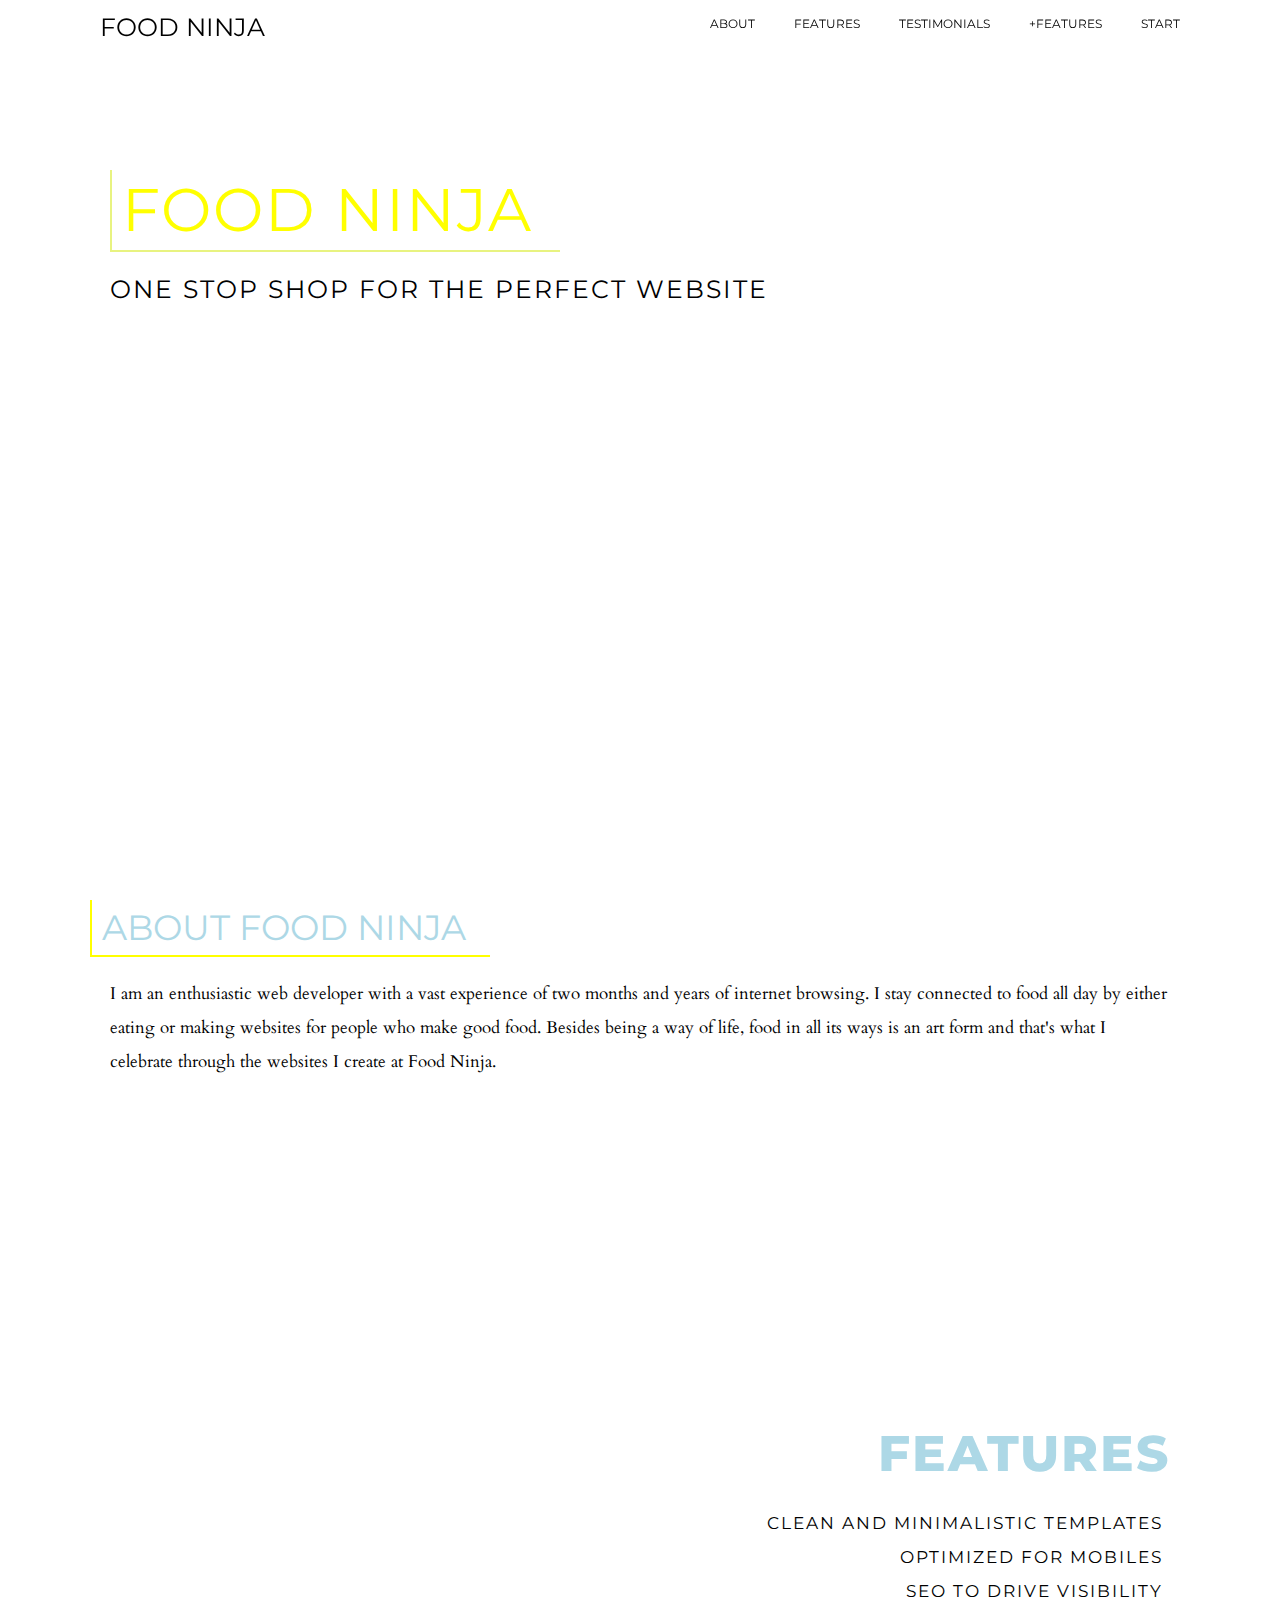
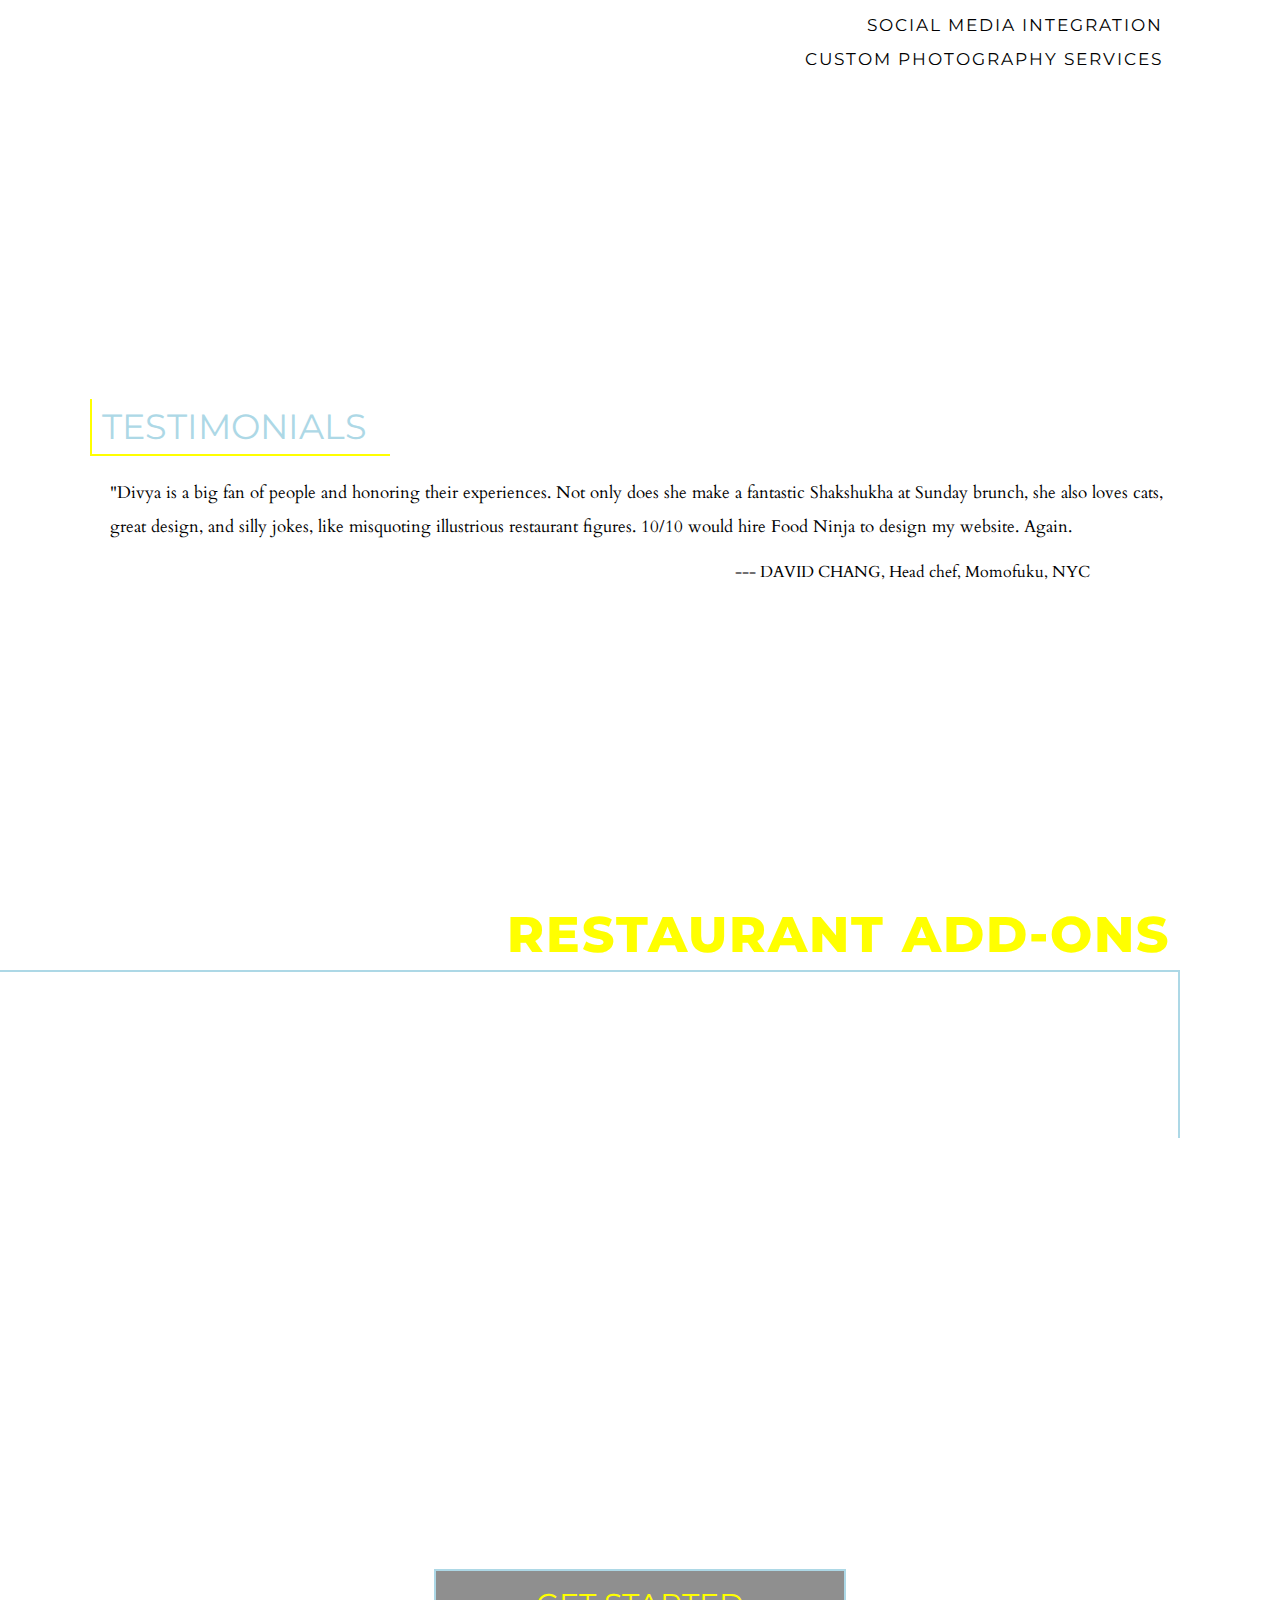
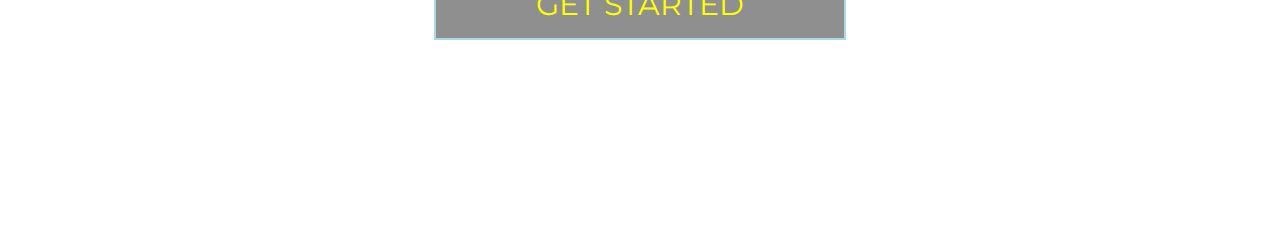
<file: index.html>
<!DOCTYPE html>
<html>
<head>
	<title>Food Ninja</title>
	<link href='https://fonts.googleapis.com/css?family=Montserrat|Cardo' rel='stylesheet' type='text/css'>
	<link href="https://fonts.googleapis.com/css?family=Open+Sans:400,400i" rel="stylesheet">
	<link href='css/reset.css' rel='stylesheet' type='text/css'>
	<link href='css/style.css' rel='stylesheet' type='text/css'>
</head>
<body>
	<header class="main_h">
	    <div class="row">
	        <a class="logo" href="#">FOOD NINJA</a>

	        <div class="mobile-toggle">
	            <span></span>
	            <span></span>
	            <span></span>
	        </div>  <!-- / div mobile-toggle -->

	        <nav>
	            <ul>
	                <li><a href=".sec01">ABOUT</a></li>
	                <li><a href=".sec02">FEATURES</a></li>
	                <li><a href=".sec03">TESTIMONIALS</a></li>
	                <li><a href=".sec04">+FEATURES</a></li>
	                <li><a href=".sec05">START</a></li>
	            </ul>
	        </nav>  <!-- / nav -->
	    </div> <!-- / div row -->
	</header> <!-- / header -->

	<div class="hero">
	    <h1>FOOD NINJA</h1>
	    <span>ONE STOP SHOP FOR THE PERFECT WEBSITE</span>
	</div> <!-- / div hero -->

	<div class="row content sec01">
 		<div class="about">
		    <h1>ABOUT FOOD NINJA</h1>
		    <p>I am an enthusiastic web developer with a vast experience of two months and years of internet browsing. I stay connected to food all day by either eating or making websites for people who make good food. Besides being a way of life, food in all its ways is an art form and that's what I celebrate through the websites I create at Food Ninja.</p> 
		</div>
	</div> <!-- / div row -->

	<div class="features sec02">
	    	<h1>FEATURES</h1>
	    	<div>
		    	<p>
		    		CLEAN AND MINIMALISTIC TEMPLATES<br>
		    		OPTIMIZED FOR MOBILES<br>
		    		SEO TO DRIVE VISIBILITY<br>
		    		SOCIAL MEDIA INTEGRATION<br>
		    		CUSTOM PHOTOGRAPHY SERVICES	<br>	
		    	</p>
	    	</div>
	</div> 

	<div class="row content sec03">
		<div class="testimonials">
		    <h1>TESTIMONIALS</h1>
		    <p>"Divya is a big fan of people and honoring their experiences. Not only does she make a fantastic Shakshukha at Sunday brunch, she also loves cats, great design, and silly jokes, like misquoting illustrious restaurant figures. 10/10 would hire Food Ninja to design my website. Again.</p>
		    <div class="david-chang">--- DAVID CHANG, Head chef, Momofuku, NYC</div>
		 </div>
	</div> 

	<div class="features sample sec04">
	    	<h1>RESTAURANT ADD-ONS</h1>
	    	<div>
		    	<p>
		    		MENU<br>
		    		RESERVATIONS<br>
		    		ONLINE ORDERING<br>
		    		NEWSLETTER<br>
		    	</p>
	    	</div>
	</div> 

	<div class="row content sec05">
		<div class="start">
		    <a href="builder.html" class="btn">GET STARTED</a>
		 </div>
	</div> 

	<script type="text/javascript" src="https://code.jquery.com/jquery-1.9.1.js"></script>
	<script type="text/javascript" src="scripts/script.js"></script>

</body>
</html>
</file>
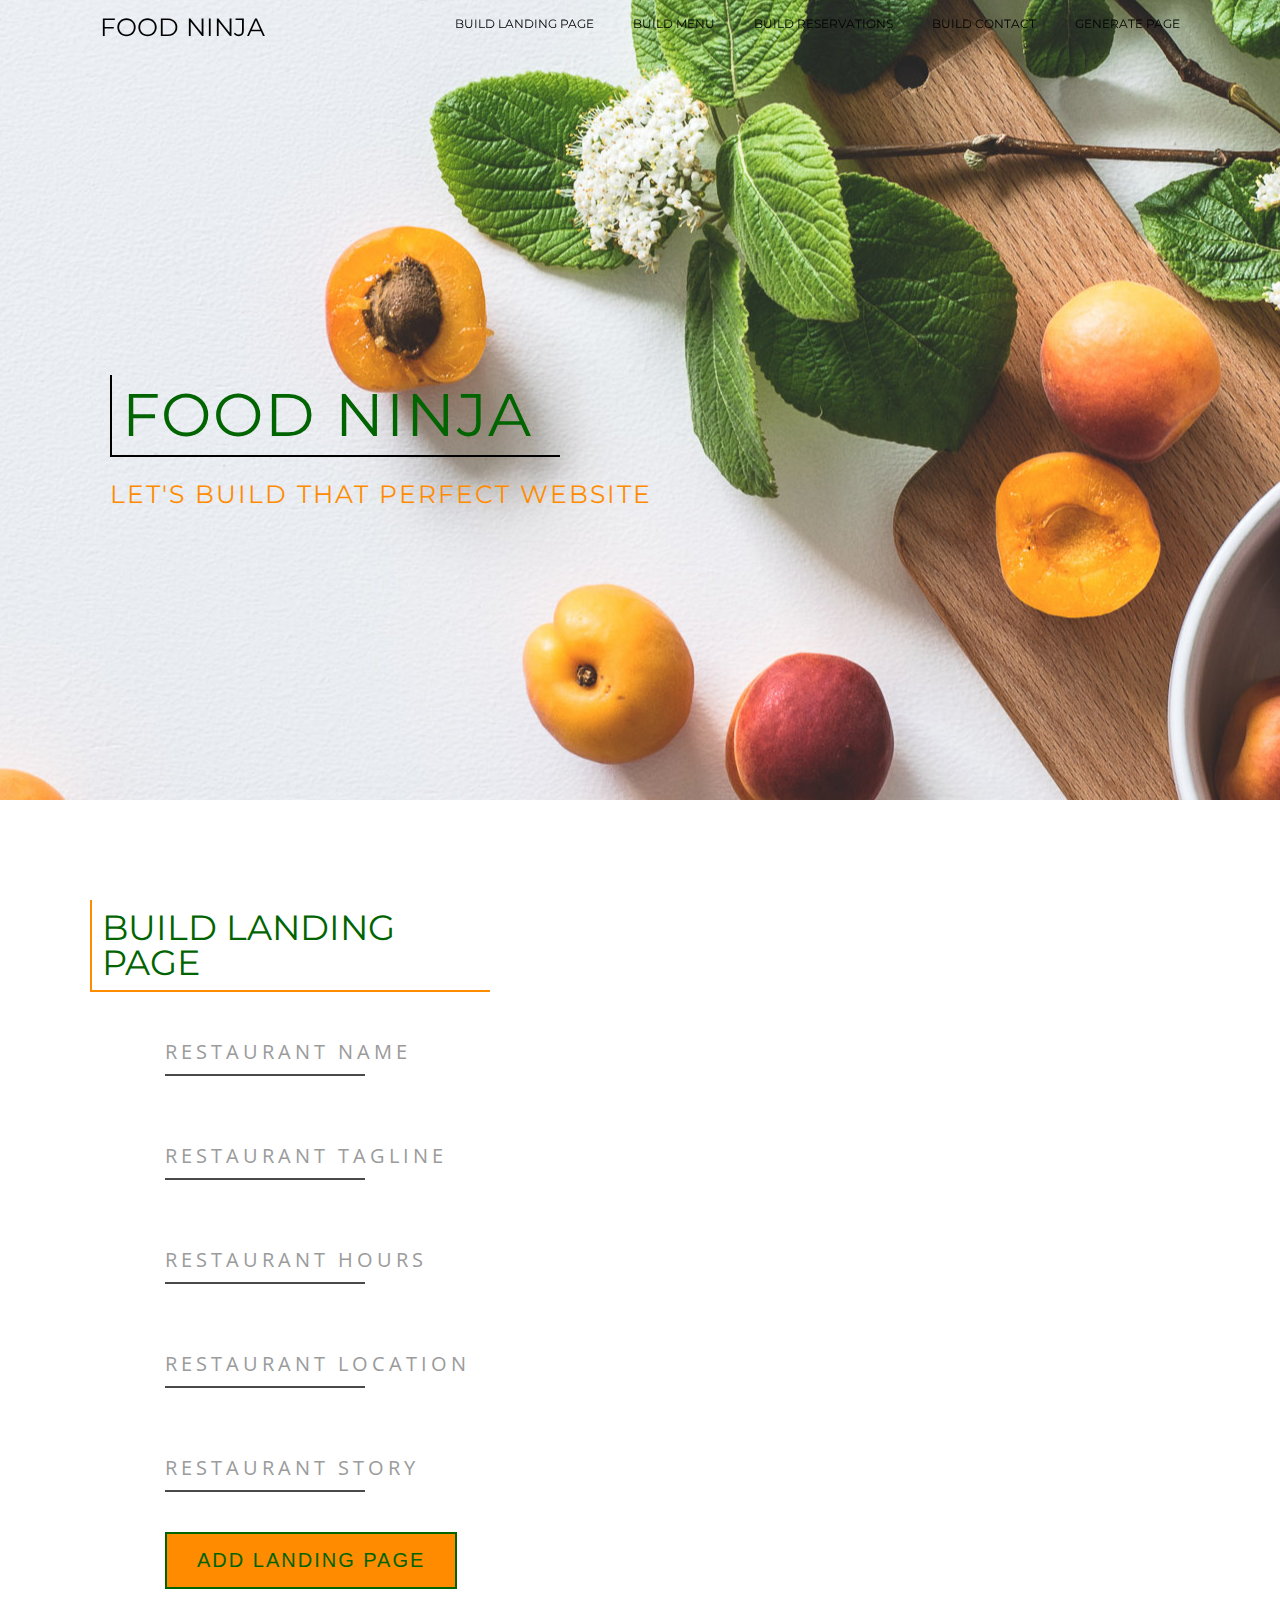
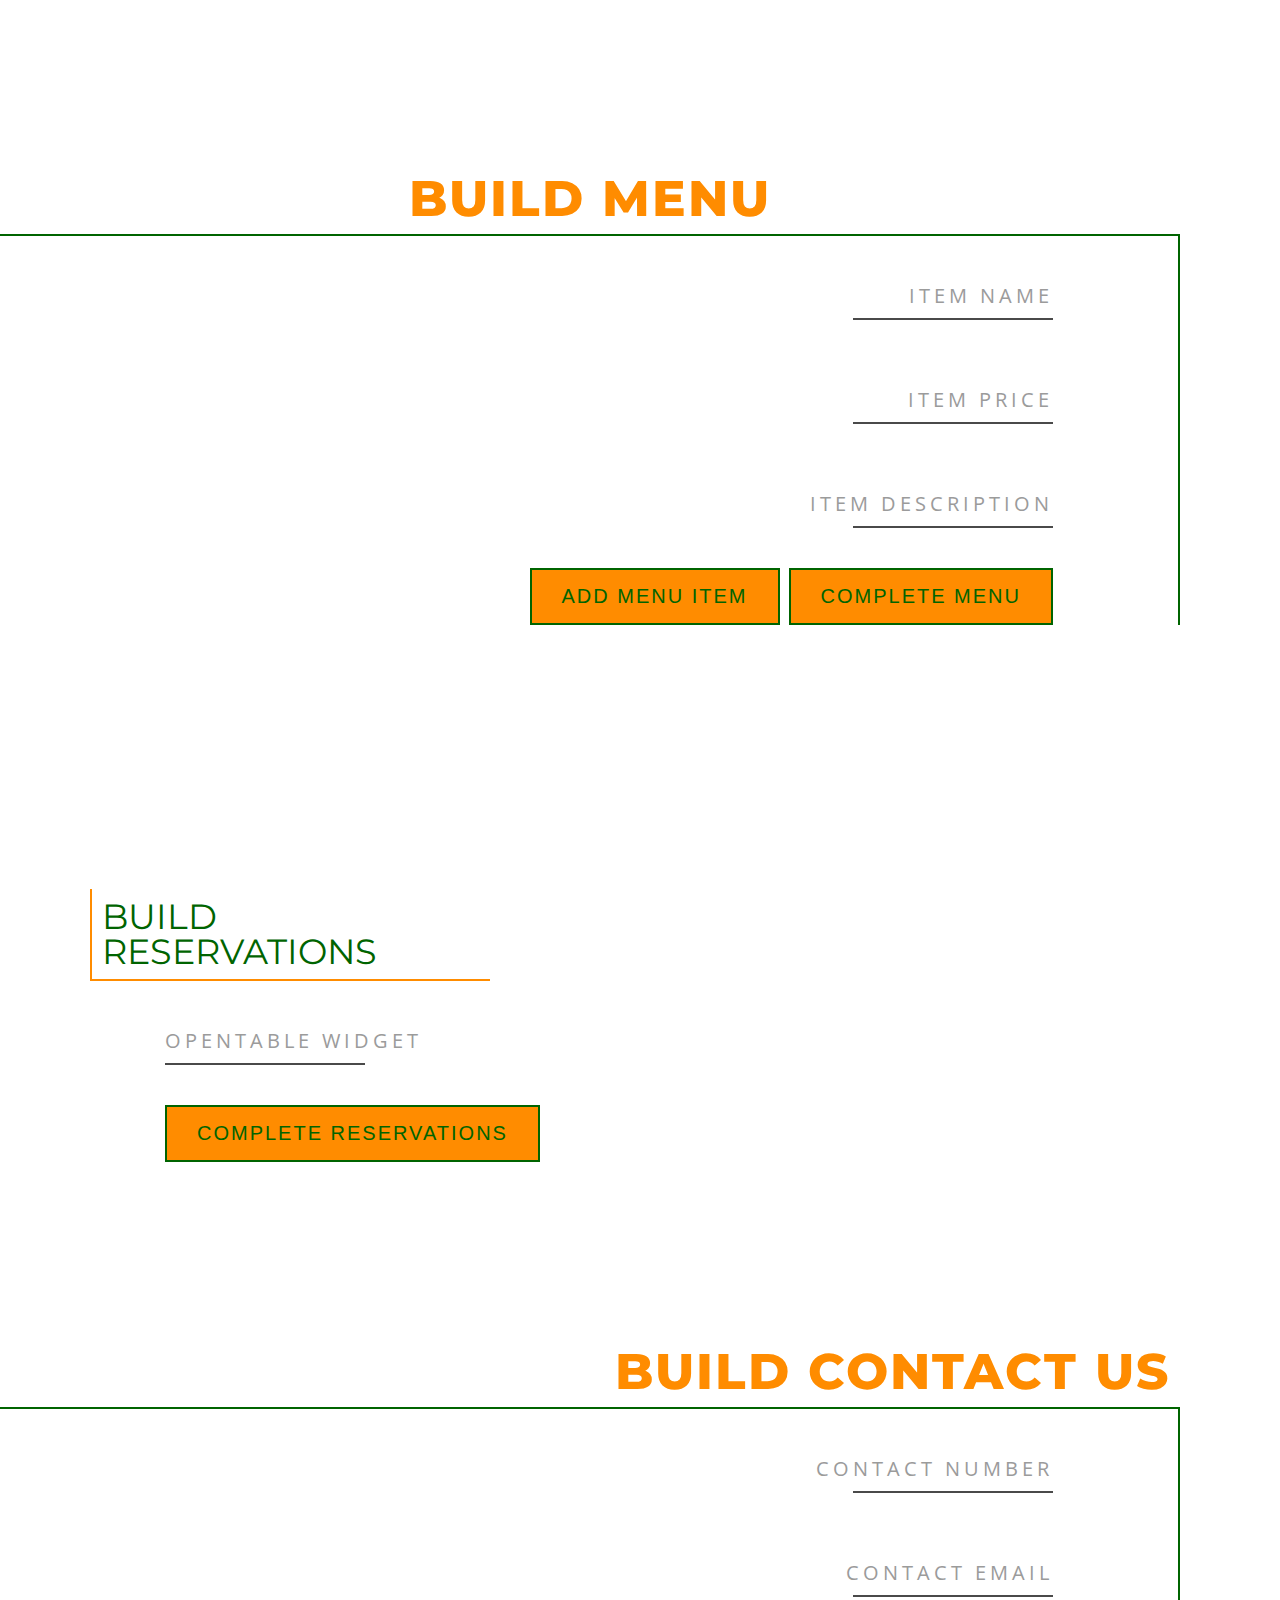
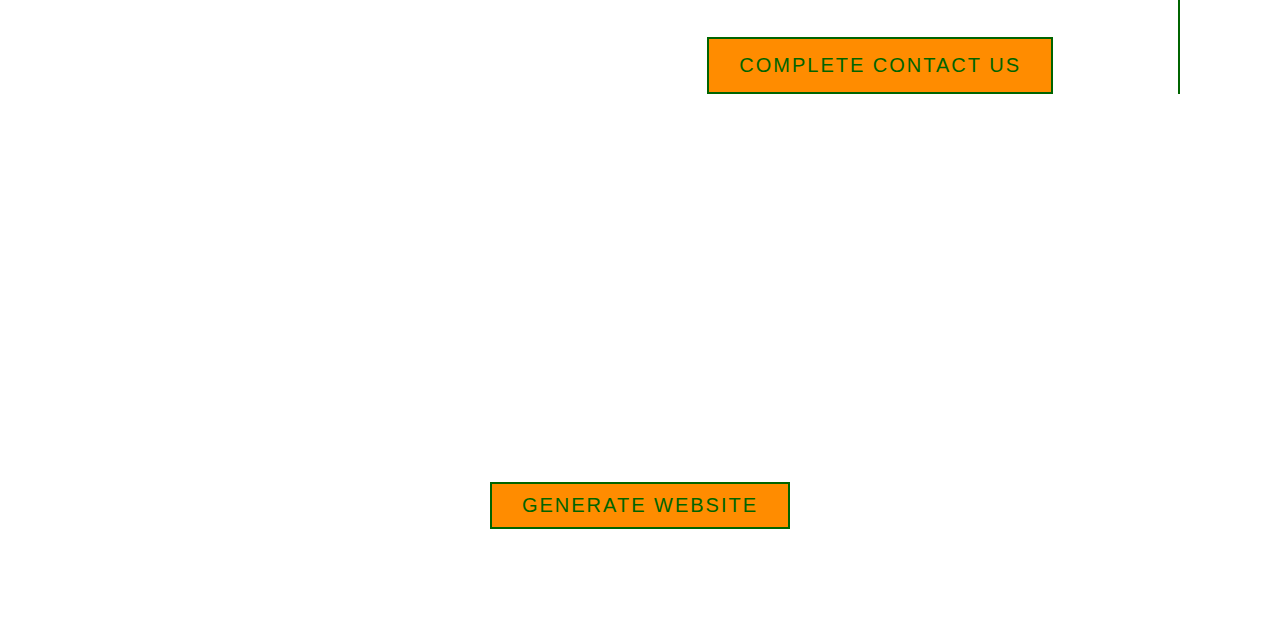
<file: builder.html>
<!DOCTYPE html>
<html>
<head>
	<title>Food Ninja Build</title>
	<link href='https://fonts.googleapis.com/css?family=Montserrat|Cardo' rel='stylesheet' type='text/css'>
	<link href="https://fonts.googleapis.com/css?family=Open+Sans:400,400i" rel="stylesheet">
	<link href='css/reset.css' rel='stylesheet' type='text/css'>
	<link href='css/style.css' rel='stylesheet' type='text/css'>
	<link href='css/form.css' rel='stylesheet' type='text/css'>
	<link href='css/menu.css' rel='stylesheet' type='text/css'>
</head>
<body>
	<header class="main_h">
	    <div class="row">
	        <a class="logo" href="#">FOOD NINJA</a>
	        <div class="mobile-toggle">
	            <span></span>
	            <span></span>
	            <span></span>
	        </div>  <!-- / div mobile-toggle -->

	        <nav>
	            <ul>
	                <li><a href=".sec01">BUILD LANDING PAGE</a></li>
	                <li><a href=".sec02">BUILD MENU</a></li>
	                <li><a href=".sec03">BUILD RESERVATIONS</a></li>
	                <li><a href=".sec04">BUILD CONTACT</a></li>
	                <li><a href=".sec04">GENERATE PAGE</a></li>
	            </ul>
	        </nav>  <!-- / nav -->
	    </div> <!-- / div row -->
	</header> <!-- / header -->

	<div class="hero builder">
	    <h1>FOOD NINJA</h1>
	    <span>LET'S BUILD THAT PERFECT WEBSITE</span>
	</div> <!-- / div hero -->

	<div class="row content sec01">
 		<div class="about-builder">
 			<h1>BUILD LANDING PAGE</h1>
			<form id="lp-form">
				<label>
					<input id="name" type="text" required />
					<div  class="label-text">Restaurant name</div>
				</label>
				<label>
					<input id="tag" type="text" required />
					<div class="label-text">Restaurant tagline</div>
				</label>
				<label>
					<input id="hours" type="text" required />
					<div class="label-text">Restaurant hours</div>
				</label>
				<label>
					<input id="location" type="text" required />
					<div class="label-text">Restaurant location</div>
				</label>								
				<label>
					<input id="story" type="text" required />
					<div class="label-text">Restaurant story</div>
				</label>
				<input type="submit" value="Add landing page" id="lp-button">
			</form>
		</div>
	</div> <!-- / div row -->

	<div class="features menu sec02">
		<h1>BUILD MENU</h1>
		<div>
    		<form id="menu-form">
			<label>
				<input id="item-name" type="text" required />
				<div class="label-text">Item name</div>
			</label>
			<label>
				<input id="item-price" type="number" required />
				<div class="label-text">item price</div>
			</label>
			<label>
				<input id="item-desc" type="text" required />
				<div class="label-text">Item description</div>
			</label>
			<input type="button" value="Add menu item" id="menu-button">
			<input type="submit" value="Complete menu" id="c-menu-button">
		</form>
		</div>
	</div> 

	<div class="row content sec03">
 		<div class="sample-menu">
		    <h1>BUILD RESERVATIONS</h1>
		    <form id="resv-form">
				<label>
					<input id="opentable-widget" type="text" required />
					<div class="label-text">Opentable Widget</div>
				</label>
				<input type="submit" value="Complete reservations" id="resv-button">
			</form>
		</div>
	</div> <!-- / div row -->

	<div class="features contact-us sec04">
    	<h1>BUILD CONTACT US</h1>
		<div>
    		<form id="contact-us-form">
			<label>
				<input id="phone" type="tel" required />
				<div class="label-text">Contact number</div>
			</label>
			<label>
				<input id="email" type="email" required />
				<div class="label-text">Contact email</div>
			</label>
			<input type="submit" value="Complete Contact Us" id="contact-us-button">
		</form>
		</div>
	</div> 

	<div class="row content generate">
		<button type="button" class="generate-button">GENERATE WEBSITE</button>
	</div>

	<div id="new-html">
		<div class="restaurant-in-progress restaurant">
			<header class="main_h">
			    <div class="row">
			        <a class="logo dynamic-rname" href="#">RESTAURANT NAME</a>

			        <div class="mobile-toggle">
			            <span></span>
			            <span></span>
			            <span></span>
			        </div>  <!-- / div mobile-toggle -->

			        <nav>
			            <ul>
			                <li><a href=".sec01">OUR STORY</a></li>
			                <li><a href=".sec02">HOURS</a></li>
			                <li><a href=".sec03">MENU</a></li>
			                <li><a href=".sec04">LOCATION</a></li>
			                <li><a href=".sec05">RESERVATIONS</a></li>
			                <li><a href=".sec06">CONTACT US</a></li>
			            </ul>
			        </nav>  <!-- / nav -->
			    </div> <!-- / div row -->
			</header> <!-- / header -->

			<div class="hero">
			    <h1 class="dynamic-rname">RESTAURANT NAME</h1>
			    <span class="dynamic-rtag">RESTAURANT TAGLINE</span>
			</div> <!-- / div hero -->

			<div class="row content sec01">
			    <h1>OUR STORY</h1>
			    <p class="dynamic-story">RESTAURANT STORY</p> 
			</div>

			<div class="features story-image sec02">
				<h1>HOURS</h1>
				<div>
					<p class="dynamic-hours">RESTAURANT HOURS</p>
				</div>
			</div>

			<div class="row sec03">
				<div id="menu">
					<header class="menu-logo">
						<h2>Menu</h2>
					</header>

				    <div id="menu-body">
						<div class="col1">
							<div class="menu-row">
								<h3 class="">Wild Mushroom with Kale</h3>
								<p>$10.5</p>
							</div>
							<p class="desc">Mushroom / Veggie / White Sources</p>
						</div>
						
						<div class="col2">
							<div class="menu-row">
								<h3 class="">Wild Mushroom with Kale</h3>
								<p>$10.5</p>
							</div>
							<p class="desc">Mushroom / Veggie / White Sources</p>
						</div>

						<div class="col1">
							<div class="menu-row">
								<h3 class="">Lemon and Garlic Green Beans</h3>
								<p>$14.5</p>
							</div>
							<p class="desc">Lemon / Garlic / Beans</p>
						</div>

						<div class="col2">
							<div class="menu-row">
								<h3 class="">Lemon and Garlic Green Beans</h3>
								<p>$14.5</p>
							</div>
							<p class="desc">Lemon / Garlic / Beans</p>
						</div>
					</div> 
				</div>
			</div>

			<div class="features food-image sec04">
				<h1>LOCATION</h1>
				<div>
					<p class="dynamic-location">LOCATION HERE</p>
				</div>
			</div>

			<div class="row content sec05">
				<h1>RESERVATIONS</h1>
				<p class="dynamic-opentable">OPENTABLE WIDGET HERE<!-- <script type='text/javascript' src='https://www.opentable.com/widget/reservation/loader?rid=215323&type=standard&theme=wide&iframe=true&overlay=false&domain=com&lang=en-US'></script> --></p>
			</div>

			<div class="features sec06 contact-image">
			    <h1>CONTACT US</h1>
				<div>
					<p class="dynamic-phone">PHONE</p>
					<p class="dynamic-email">EMAIL</p>
				</div>
			</div> 

		</div>
	</div>

	<script type="text/javascript" src="https://code.jquery.com/jquery-1.9.1.js"></script>
	<script type="text/javascript" src="scripts/script.js"></script>

</body>
</html>
</file>
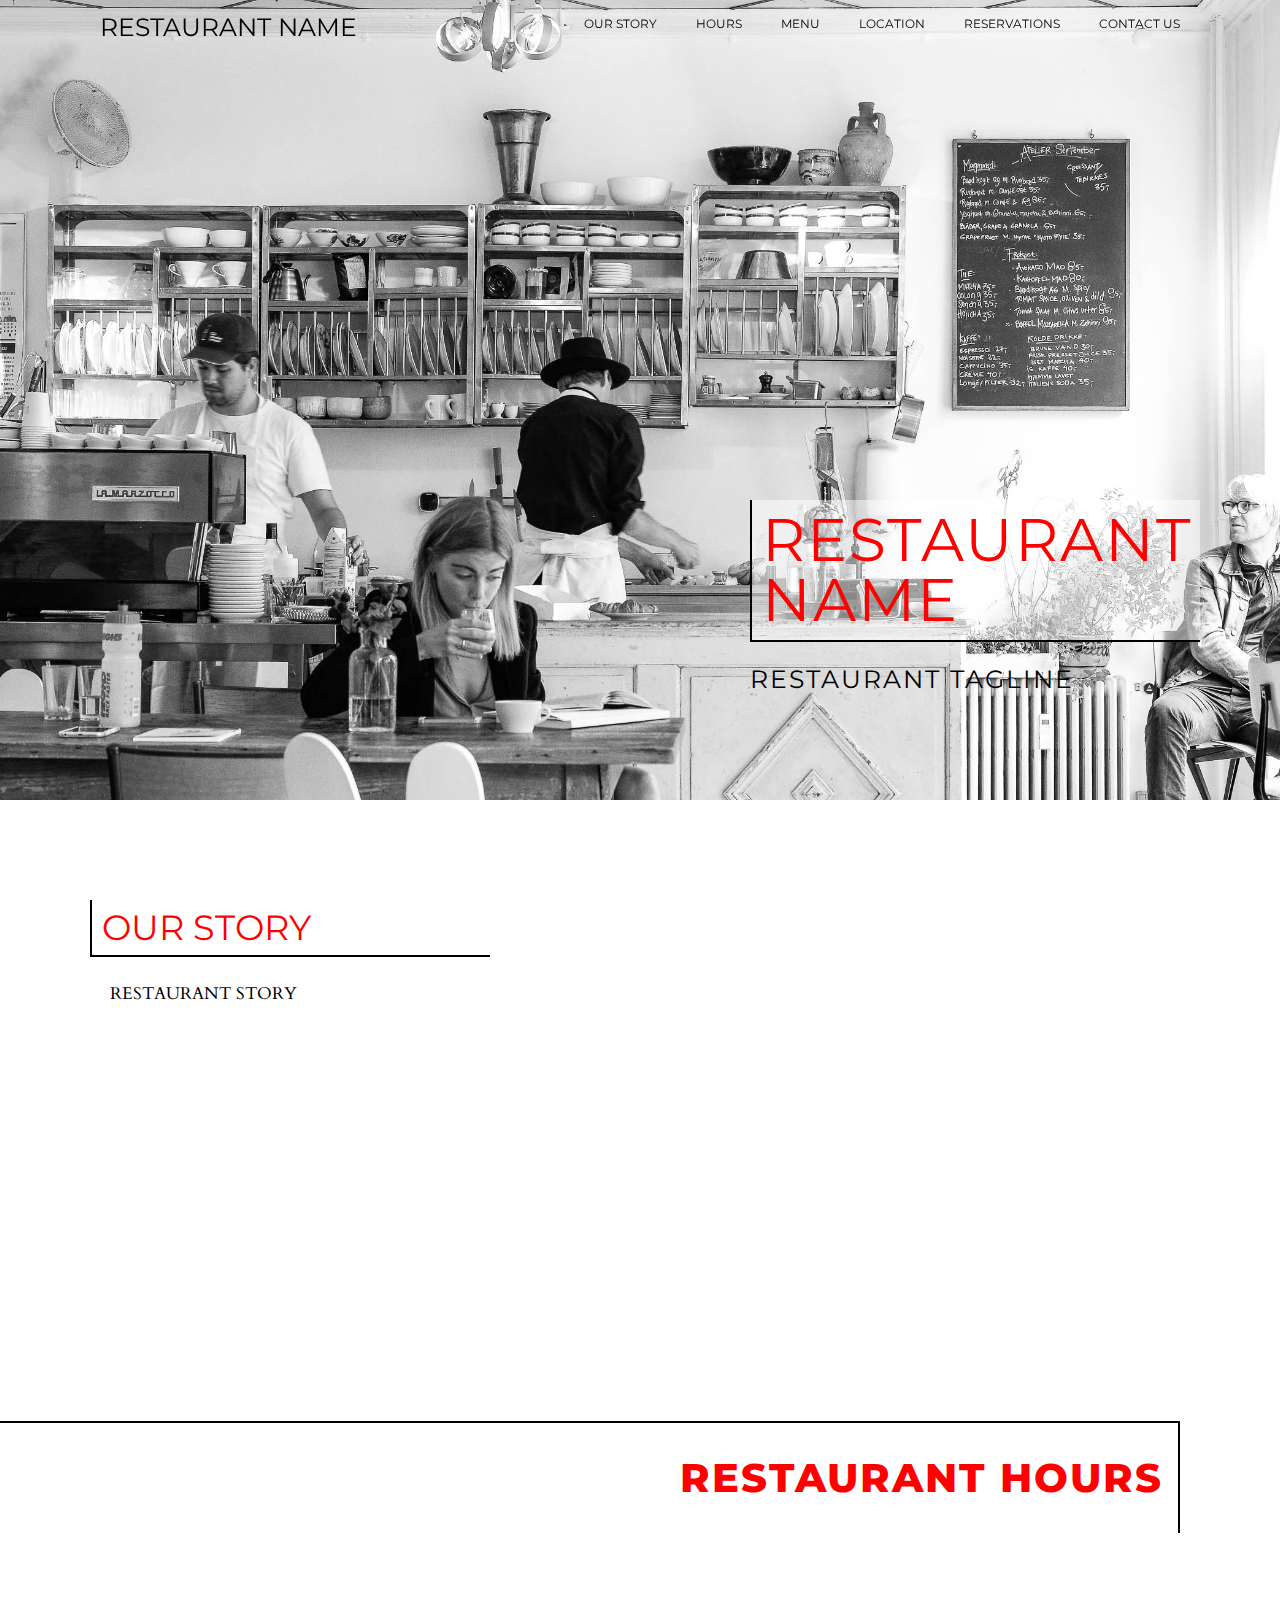
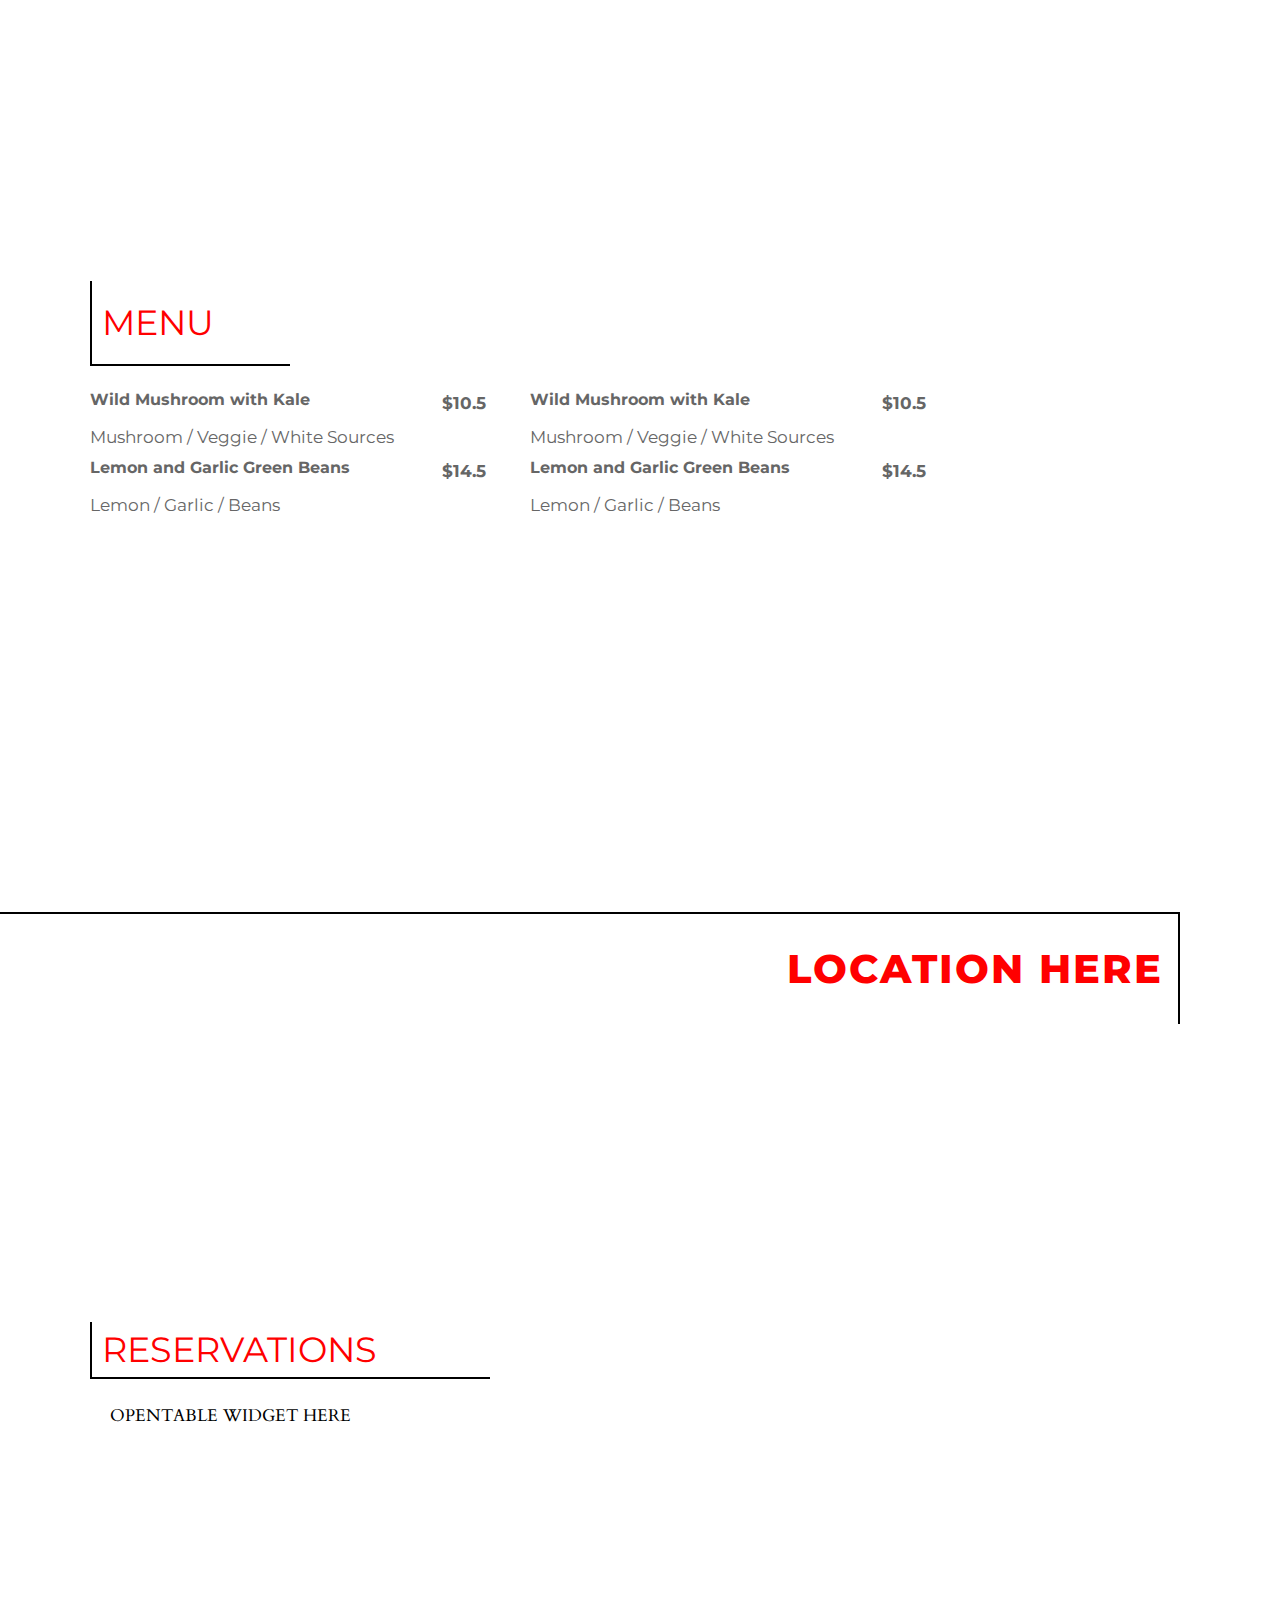
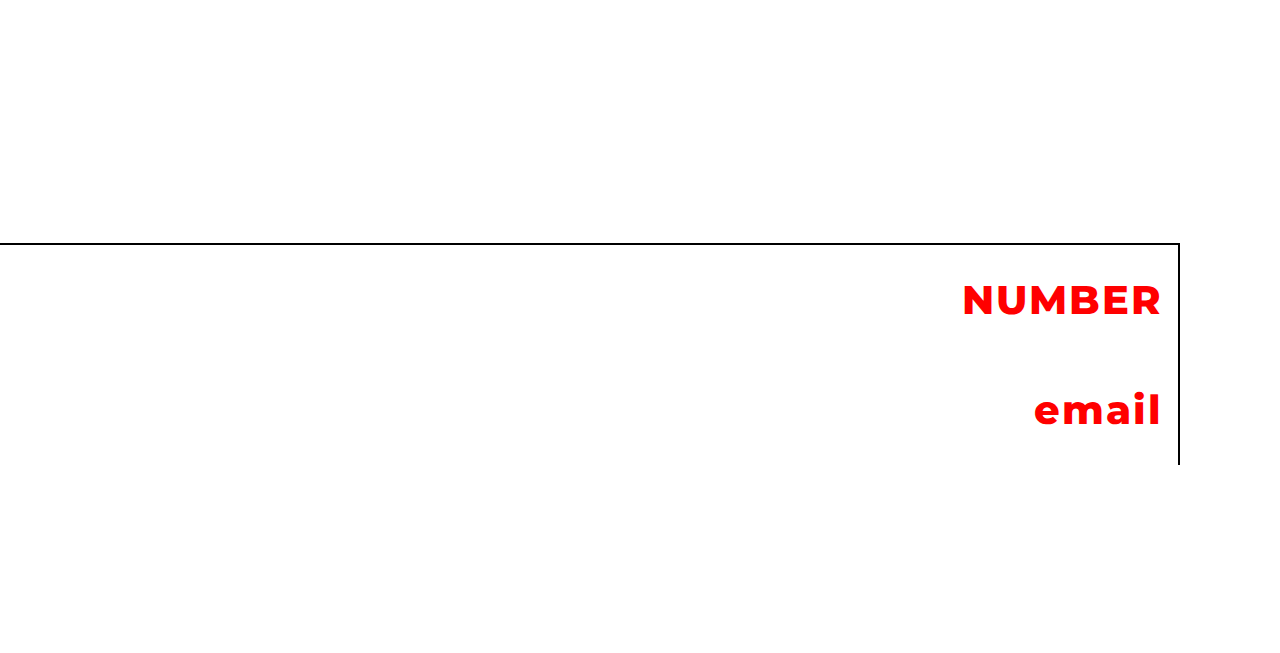
<file: restaurant.html>
<!DOCTYPE html>
<html id="restaurant-html">
<head>
	<title>Restaurant name</title>
	<link href='https://fonts.googleapis.com/css?family=Montserrat|Cardo' rel='stylesheet' type='text/css'>
	<link href="https://fonts.googleapis.com/css?family=Open+Sans:400,400i" rel="stylesheet">
	<link href='css/reset.css' rel='stylesheet' type='text/css'>
	<link href='css/style.css' rel='stylesheet' type='text/css'>
	<link href='css/menu.css' rel='stylesheet' type='text/css'>
</head>

<body class="restaurant">
	<header class="main_h">
	    <div class="row">
	        <a class="logo dynamic-rname" href="#">RESTAURANT NAME</a>

	        <div class="mobile-toggle">
	            <span></span>
	            <span></span>
	            <span></span>
	        </div>  <!-- / div mobile-toggle -->

	        <nav>
	            <ul>
	                <li><a href=".sec01">OUR STORY</a></li>
	                <li><a href=".sec02">HOURS</a></li>
	                <li><a href=".sec03">MENU</a></li>
	                <li><a href=".sec04">LOCATION</a></li>
	                <li><a href=".sec05">RESERVATIONS</a></li>
	                <li><a href=".sec06">CONTACT US</a></li>
	            </ul>
	        </nav>  <!-- / nav -->
	    </div> <!-- / div row -->
	</header> <!-- / header -->

	<div class="hero">
	    <h1 class="dynamic-rname">RESTAURANT NAME</h1>
	    <span class="dynamic-rtag">RESTAURANT TAGLINE</span>
	</div> <!-- / div hero -->

	<div class="row content sec01">
	    <h1>OUR STORY</h1>
	    <p class="dynamic-story">RESTAURANT STORY</p> 
	</div>

	<div class="features story-image sec02">
		<h1>HOURS</h1>
		<div>
			<p>RESTAURANT HOURS</p>
		</div>
	</div>

	<div class="row sec03">
		<div id="menu">
			<header class="menu-logo">
				<h2>Menu</h2>
			</header>

		    <div id="menu-body">
				<div class="col1">
					<div class="menu-row">
						<h3 class="">Wild Mushroom with Kale</h3>
						<p>$10.5</p>
					</div>
					<p class="desc">Mushroom / Veggie / White Sources</p>
				</div>
				
				<div class="col2">
					<div class="menu-row">
						<h3 class="">Wild Mushroom with Kale</h3>
						<p>$10.5</p>
					</div>
					<p class="desc">Mushroom / Veggie / White Sources</p>
				</div>

				<div class="col1">
					<div class="menu-row">
						<h3 class="">Lemon and Garlic Green Beans</h3>
						<p>$14.5</p>
					</div>
					<p class="desc">Lemon / Garlic / Beans</p>
				</div>

				<div class="col2">
					<div class="menu-row">
						<h3 class="">Lemon and Garlic Green Beans</h3>
						<p>$14.5</p>
					</div>
					<p class="desc">Lemon / Garlic / Beans</p>
				</div>
			</div> 
		</div>
	</div>

	<div class="features food-image sec04">
		<h1>LOCATION</h1>
		<div>
			<p>LOCATION HERE</p>
		</div>
	</div>

	<div class="row content sec05">
		<h1>RESERVATIONS</h1>
		<p>OPENTABLE WIDGET HERE<!-- <script type='text/javascript' src='https://www.opentable.com/widget/reservation/loader?rid=215323&type=standard&theme=wide&iframe=true&overlay=false&domain=com&lang=en-US'></script> --></p>
	</div>

	<div class="features sec06 contact-image">
	    <h1>CONTACT US</h1>
		<div>
			<p id="p-contact">NUMBER</p>
			<p id="p-email">email</p>
		</div>
	</div> 


	<script type="text/javascript" src="https://code.jquery.com/jquery-1.9.1.js"></script>
	<script type="text/javascript" src="scripts/script.js"></script>

</body>
</html>
</file>
<file: css/style.css>
* {
  box-sizing: border-box;
}
  
body {
  font-family: "Cardo", serif;
  -webkit-font-smoothing: antialiased;
}

a {
  text-decoration: none;
  color: black;
}

h1 {
  font-size: 30px;
  font-family: "Montserrat", sans-serif;
  padding: 10px;
}

p {
  font-size: 17px;
  line-height: 2;
}
/*-------------------------------------------
HEADER
-------------------------------------------*/

.main_h {
  position: fixed;
  top: 0px;
  z-index: 999;
  max-height: 60px;
  width: 100%;
  padding: 15px 100px 10px 50px;
  overflow: hidden;
  transition: all 0.6s;
  font-family: "Montserrat", sans-serif;
}

@media only screen and (max-width: 766px) {
  .main_h {
     padding-bottom: 30px; 
  }
}

.sticky {
  background: rgba(255, 255, 255, 0.93);
  top: 0px;
  border-bottom: 1px solid gainsboro;
}

.logo {
  font-size: 25px;
  float: left;
  padding-left: 50px;
}

@media only screen and (max-width: 766px) {
  .logo {
    float: none;
  }
  .main_h {
    padding: 15px 100px 0px 50px;
  }
}

/*-------------------------------------------
 SCREEN NAV 
-------------------------------------------*/

nav {
  float: right;
}
@media only screen and (max-width: 766px) {
  nav {
    margin-top: 15px;
    width: 100%;
  }
}

@media only screen and (max-width: 766px) {
  nav ul {
    padding-top: 10px;
  }
}

nav ul li {
  display: inline-block;
  margin-left: 35px;
}
@media only screen and (max-width: 766px) {
  nav ul li {
    width: 100%;
    padding: 7px 0;
    margin: 0 auto;
  }
}
nav ul a {
  font-size: 12px;
}

/*-------------------------------------------
MOBILE TOGGLE NAV 
-------------------------------------------*/
.open-nav {
  max-height: 500px !important;
}

.open-nav .mobile-toggle {
  transform: rotate(-90deg);
}

.mobile-toggle {
  display: none;
  cursor: pointer;
  position: absolute;
  right: 20px;
  top: 15px;
  transition: all 200ms ease-in;
}

@media only screen and (max-width: 766px) {
  .mobile-toggle {
    display: block;
  }
}

.mobile-toggle span {
  width: 30px;
  height: 4px;
  margin-bottom: 6px;
  border-radius: 1000px;
  background: #8f8f8f;
  display: block;
}

/*-------------------------------------------
HERO BODY
-------------------------------------------*/
.hero {
  position: relative;
  background: url(https://images.unsplash.com/photo-1497888329096-51c27beff665?ixlib=rb-0.3.5&q=80&fm=jpg&crop=entropy&cs=tinysrgb&w=1600&h=900&fit=crop&ixid=eyJhcHBfaWQiOjF9&s=704638b4b8696017a844b14f2099446d) no-repeat center center fixed;
  background-size: cover;
  color: yellow;
  padding-top: 170px;
  padding-left: 110px;
  min-height: 800px;
  letter-spacing: 2px;
}
.hero h1 {
  font-size: 60px;
  border-left: 2px solid #e8f380;
  border-bottom: 2px solid #e8f380;
  width: 450px;
}
.hero span {
  font-size: 25px;
  color: black;
  padding-bottom: 12px;
  line-height: 3;
  font-family: "Montserrat", sans-serif;
}

@media only screen and (max-width: 766px) {
  .hero {
    padding-top: 150px;
    padding-left: 70px;
  }

  .hero h1 {
    font-size: 35px;
    font-weight: 800;
    width: 300px;
  }

  .hero span {
    font-size: 15px;
    line-height: 2;
    letter-spacing: 1px;
    font-weight: 800;
  }
}
/*-------------------------------------------
CONTENT ROWS
-------------------------------------------*/
.row {
  margin: 0 auto;
  text-align: center;
}

.content {
  padding: 100px 50px;
  max-width: 1200px;
  text-align: left;
}

.content h1 {
  font-size: 35px;
  color: lightblue;
  border-left: 2px solid yellow;
  border-bottom: 2px solid yellow;
  max-width: 400px;
}

.content p {
  padding: 20px;
  color: black;
}

@media only screen and (max-width: 766px) {
  .content {
    padding: 40px 50px;
  }

  .content h1 {
    font-size: 30px;
    width: 350px;
  }

  .content p {
    padding: 15px;
  }
}

/*-------------------------------------------
 FEATURES
-------------------------------------------*/

.features {
  background: url("../images/Tools.jpg") no-repeat center center fixed;
  background-size: auto; 
  color: white;
  text-align: right;
  min-height: 700px;
  padding: 220px 100px 0px 0px;
  letter-spacing: 2px;
  color: black;
  font-size: 25px;
}

.features h1 {
  text-align: right;
  color: lightblue;
  font-size: 50px;
  font-weight: 800;
}

.features p {
  padding: 15px;
  color: black;
  font-family: "Montserrat", sans-serif;
}

.features div {
  border-top: solid 2px white;
  border-right: solid 2px white;
}

@media only screen and (max-width: 766px) {
  .features {
    min-height: 500px;
    padding: 130px 50px 0px 0px;
  }

  .features h1 {
    color: #1c5680;
    font-size: 35px;
    font-weight: 800;
  }

  .features p {
    padding: 10px;
    font-size: 15px;
  }
}

/*-------------------------------------------
 TESTIMONIALS
-------------------------------------------*/
.testimonials .david-chang {
    text-align: right;
    padding-right: 100px;
}

.testimonials h1 {
  max-width: 300px;
}

/*-------------------------------------------
 SAMPLE
-------------------------------------------*/
.sample {
  background: url("../images/DaMicheleFood.jpg") no-repeat center center fixed;
}

.sample h1 {
  color: yellow;
}

.sample p {
  color: white;
}

.sample div {
  border-top: solid 2px lightblue;
  border-right: solid 2px lightblue;
}

@media only screen and (max-width: 766px) {
  .sample {
    min-height: 500px;
    padding: 130px 50px 0px 0px;
  }

  .sample p {
    color: black;
  }
}
/*-------------------------------------------
 START
-------------------------------------------*/
.start {
  text-align: center;
  padding: 110px 50px;
}

.start a {
  font-size: 30px;
  color: yellow;
  padding: 15px 100px;
  background: #8f8f8f;
  font-family: "Montserrat", sans-serif;
  border: solid 2px lightblue;
}

@media only screen and (max-width: 766px) {
  .start {
    padding: 40px 25px;
  }

  .start a {
    font-size: 25px;
    padding: 15px 50px;
  }
}
/*-------------------------------------------
 BUILDER HERO
-------------------------------------------*/
.builder {
  background: url("../images/builderHero.jpg") no-repeat center center fixed;
  background-size: auto;
  color: darkgreen;
  padding-top: 375px;
  padding-left: 110px;
  min-height: 800px;
  letter-spacing: 2px;
}
.builder h1 {
  border-left: 2px solid black;
  border-bottom: 2px solid black;
}
.builder span {
  color: darkorange;
}

/*-------------------------------------------
 MENU/CONTACT-US BUILDER
-------------------------------------------*/
.menu {
  background: url("../images/builderMenu.jpg") no-repeat center center fixed;
  background-size: cover;
  color: darkgreen;
  min-height: 700px;
  padding: 75px 100px 0px 0px;
}

.menu h1, .contact-us h1 {
  color: darkorange;
}

.menu p, .contact-us p {
  color: black;
  font-family: "Montserrat", sans-serif;
}

.menu div, .contact-us div {
  border-color: darkgreen;
}

.about-builder h1, .sample-menu h1, .sample-reservations h1 {
  color: darkgreen;
  border-color: darkorange;
}

.generate {
  text-align: center;
}

.generate button {
  padding: 10px 30px;
}

/*-------------------------------------------
 CONTACT US BUILDER
-------------------------------------------*/
.contact-us {
  background: url("../images/builderReservations.jpg") no-repeat center center fixed;
  background-size: cover;
  color: darkgreen;
  min-height: 700px;
  padding: 75px 100px 0px 0px;
}

/*-------------------------------------------
 RESTAURANT CSS
-------------------------------------------*/
.restaurant .hero {
  background: url("../images/landingpage.jpg") no-repeat center center fixed;
  background-size: cover;
  min-height: 800px;
  padding-top: 500px;
  padding-left: 750px;
}

.restaurant h1 {
  color: red;
  border-color: black;
}

.restaurant .hero h1 {
  background: rgb(255, 255, 255, 0.5);
}

.story-image {
  background: url("../images/outstory.jpg") no-repeat center center fixed;
  background-size: cover;
  min-height: 600px;
}

.food-image {
  background: url("../images/story.jpg") no-repeat center center fixed;
  background-size: cover;
  min-height: 600px;
}

.contact-image {
  background: url("../images/contact.jpg") no-repeat center center fixed;
  background-size: cover;
  max-height: 600px;
}

.restaurant .sec05 p {
  max-height: 100px;
}

.restaurant .features h1 {
  color: white;
}

.restaurant .features div p {
  font-size: 40px;
  font-weight: 800;
  color: red;
  font-family: "Montserrat", sans-serif;
}

.restaurant .features div {
  border-color: black;
}

.restaurant-in-progress {
  display: none;
}
</file>
<file: css/form.css>
form {
  text-align: left;
  font-family: "Open Sans", Helvetica;
  padding-left: 75px;
}

label {
  display: block;
  letter-spacing: 4px;
  padding-top: 30px;
  text-align: left;
}

label .label-text {
  color: #9B9B9B;
  cursor: text;
  font-size: 20px;
  line-height: 20px;
  text-transform: uppercase;
  -webkit-transform: translateY(-34px);
  transform: translateY(-34px);
  transition: all 0.3s;
  border: none;
}

label input {
  background-color: transparent;
  border: 0;
  border-bottom: 2px solid #4A4A4A;
  color: darkorange;
  font-size: 36px;
  letter-spacing: -1px;
  outline: 0;
  padding: 5px 20px;
  text-align: left;
  transition: all 0.3s;
  width: 200px;
}

label input:focus {
  max-width: 100%;
  width: 400px;
}

label input:focus + .label-text {
  color: #F0F0F0;
  font-size: 13px;
  -webkit-transform: translateY(-74px);
  transform: translateY(-74px);
}
label input:valid + .label-text {
  font-size: 13px;
  -webkit-transform: translateY(-74px);
  transform: translateY(-74px);
}

input[type=submit], input[type=button], .generate-button {
  background-color: darkorange;
  border: 2px solid darkgreen;
  color: darkgreen;
  cursor: pointer;
  font-size: 20px;
  margin-top: 20px;
  padding: 15px 30px;
  text-transform: uppercase;
  transition: all 200ms;
  letter-spacing: 2px;
  /*opacity: 0.8;*/
}
input[type=submit]:hover, input[type=submit]:focus, input[type=button]:hover, input[type=button]:focus, .generate-button:hover, .generate-button:focus {
  background-color: darkgreen;
  color: darkorange;
  border-color: darkorange;
  outline: 0;
}

.menu form, .contact-us form {
	text-align: right;
	padding-right: 125px;s
}

.menu label, .menu label input, .contact-us label, .contact-us label input {
	text-align: right;
}
</file>
<file: css/menu.css>
@import url(https://fonts.googleapis.com/css?family=Dancing+Script:700);
@import url(https://fonts.googleapis.com/css?family=Crimson+Text:400,600,700,400italic);


#menu {
	max-width: 900px;
	font: 400 16px/1.8 "Montserrat", sans-serif;
	color: #666;
	text-align: center;
	background: #fff;
	padding: 100px 0;
	margin: 0 auto;
}

#menu-body, .menu-row {
	display: flex;
	/*justify-content: center;*/
	flex-wrap: wrap;
	text-align: left;
}


.menu-logo {
	font-family: "Montserrat", sans-serif;
	font-size: 35px;
	margin-top: 50px;
	margin-bottom: 20px;
  	color: red;
  	text-align: left;
  	text-transform: uppercase;
}

.menu-logo p {
	font: 400 16px/1.2 "Montserrat", sans-serif;
	color: #a7a9ac;
	letter-spacing: 2px;
}

.col1, .col2 {
	width: 40%;
}

.menu-row {
	font-weight: 700;
}
.menu-row h3 {
	width: 80%;
}

.menu-row p {
	width: 20%;
	/*padding: 0px;*/
}

/*.desc {
	padding-bottom: : 10px;
}*/
.item {
	margin: 10px;
}

hr {
	color: rgba(0,0,0,.1);
}

@media only screen and (max-width: 600px) {
	.menu {
		padding: 30px 0;
	}

    #menu-body, .menu-row {
        display: block;
        text-align: center;
    }

    .col1, .col2, .menu-row h3, .menu-row p {
		width: 100%;
	}

	.menu-row p {
		font-weight: 400;

	}
	.desc {
		display: None;
	}

	.menu-logo {
		font-size: 35px;
		margin-bottom: 10px;
	}

	.menu-logo p {
		font-size: 13px;
	}
}

.restaurant .sec02 {
	text-align: right;
}

#menu {
  padding: 100px 50px;
  max-width: 1200px;
  text-align: center;
  margin: 0 auto;
}

.menu h1 {
	text-align: center;
}

h2 {
	font-size: 35px;
	max-width: 200px;
	border-left: 2px solid black;
	border-bottom: 2px solid black;
	padding: 10px;
}
</file>
